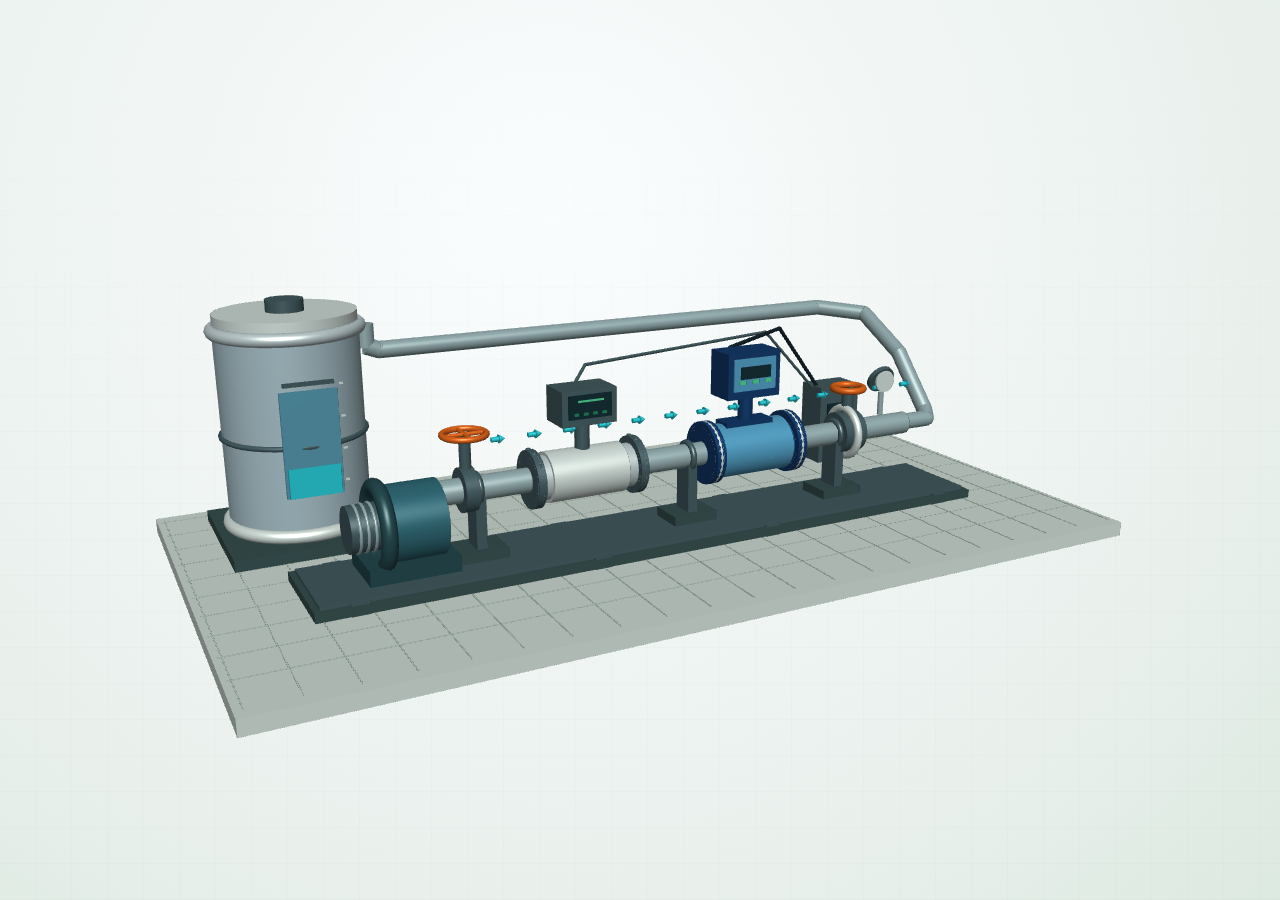
<file: experiencias-3d/banco-emc.html>
<!doctype html><html lang="es"><head><meta charset="utf-8"><meta name="viewport" content="width=device-width, initial-scale=1"><meta name="robots" content="noindex, nofollow"><title>Coronado Systems | Banco de calibración 3D EMC</title><style>*{box-sizing:border-box}html{font-family:Arial,sans-serif}body{margin:0;background:#f5f8f5}.emc-flowlab{padding-top:50px}/* EMC LAB · instrument-focused flow bench; scope to avoid altering existing website */
.emc-flowlab{background:#f5f8f5;border-top:1px solid #dae5dc;border-bottom:1px solid #dae5dc;color:#1a3225;padding:96px 0 80px;font-family:'Barlow',Arial,sans-serif}
.emc-flowlab *{box-sizing:border-box}.emc-flowlab-inner{width:min(1240px,calc(100% - 64px));margin:auto}.emc-flowlab-header{display:grid;grid-template-columns:1fr 330px;align-items:end;gap:55px;margin-bottom:30px}.emc-flow-eyebrow{font-size:11px;letter-spacing:.19em;color:#328757;font-weight:800;display:flex;align-items:center;gap:11px;margin-bottom:20px}.emc-flow-eyebrow i{display:block;height:2px;width:32px;background:#328757}.emc-flowlab-header h2{font-size:clamp(40px,4.5vw,68px);line-height:1.04;letter-spacing:-.045em;margin:0 0 18px;color:#183225;font-weight:800}.emc-flowlab-header h2 em{font-style:normal;color:#348658}.emc-flowlab-header p{max-width:650px;line-height:1.8;font-size:16px;color:#607267;margin:0}.emc-flow-disclaimer{border-left:2px solid #a2b9a6;padding:10px 0 10px 19px;color:#6c7f71;line-height:1.65;font-size:12px}.emc-flow-disclaimer b{display:block;letter-spacing:.14em;font-size:10px;color:#2b6545;margin-bottom:4px}.emc-flowlab-layout{display:grid;grid-template-columns:minmax(0,1.72fr) minmax(300px,.84fr);gap:17px;align-items:stretch}
.emc-flowcanvas-shell{height:580px;min-width:0;position:relative;overflow:hidden;border:1px solid #c5d8c8;border-radius:20px;background:radial-gradient(ellipse at 43% 24%,#fafdfe,#e9f0ec 71%,#dce9e0);box-shadow:0 20px 55px rgba(28,67,41,.08);isolation:isolate}
.emc-flowcanvas-shell:before{content:'';position:absolute;inset:0;background:linear-gradient(90deg,transparent 98%,rgba(53,91,68,.06) 99%),linear-gradient(transparent 98%,rgba(53,91,68,.06) 99%);background-size:36px 36px;mask-image:linear-gradient(to bottom,transparent 0%,#000 50%,#000 100%);pointer-events:none;opacity:.5}.emc-flowcanvas-shell canvas{display:block;width:100%;height:100%;touch-action:none;cursor:grab;position:absolute;inset:0}.emc-flowcanvas-shell canvas:active{cursor:grabbing}.emc-flowcanvas-top,.emc-flowcanvas-bottom{position:absolute;left:22px;right:22px;z-index:5;display:flex;justify-content:space-between;align-items:center;pointer-events:none}.emc-flowcanvas-top{top:20px;font-size:10px;font-weight:800;letter-spacing:.11em;color:#396047}.emc-flowcanvas-top small{font-size:10px;color:#558c69;letter-spacing:.07em}.emc-flow-status-dot{display:inline-block;width:7px;height:7px;border-radius:100%;background:#b7bfb8;margin-right:7px}.emc-flow-status-dot.live{background:#27b87a;box-shadow:0 0 0 5px rgba(36,173,112,.13)}.emc-flowcanvas-bottom{bottom:53px;color:#6b8071;font-size:11px}.emc-flowcanvas-bottom b{color:#3f9c67;font-size:20px;margin-right:5px}.emc-flowcanvas-bottom div{display:flex;gap:4px;pointer-events:auto}.emc-flowcanvas-bottom button{border:1px solid #c6d8ca;border-radius:7px;background:rgba(255,255,255,.86);width:34px;height:32px;font-size:19px;cursor:pointer;color:#37634a}.emc-flowcanvas-bottom button:hover{background:#e8f3e9}.emc-flow-legend{position:absolute;bottom:17px;left:22px;right:22px;display:flex;gap:20px;flex-wrap:wrap;z-index:5;font-size:10px;color:#577566}.emc-flow-legend span{display:flex;gap:7px;align-items:center}.emc-flow-legend i{height:8px;width:8px;border-radius:2px}.emc-flow-legend .color-water{background:#47c9d7}.emc-flow-legend .color-reference{background:#c8d3d3}.emc-flow-legend .color-uut{background:#2c78b3}
.emc-flow-label{position:absolute;z-index:3;top:50%;left:50%;min-width:122px;max-width:190px;background:rgba(255,255,255,.94);border:1px solid rgba(76,120,92,.25);padding:8px 10px;border-radius:10px;box-shadow:0 5px 21px rgba(17,59,31,.10);transform:translate(-50%,-120%);pointer-events:none;transition:opacity .25s}.emc-flow-label:after{content:'';position:absolute;left:50%;top:100%;height:13px;border-left:1px solid #84aa8e}.emc-flow-label b{display:block;font-size:10px;letter-spacing:.055em;color:#254f37}.emc-flow-label small{display:block;margin-top:4px;font-size:10px;color:#718b78;line-height:1.2}.emc-flow-label.tag-master b{color:#546d74}.emc-flow-label.tag-badger b{color:#245e97}.emc-flow-fallback{position:absolute;z-index:8;top:38%;left:10%;right:10%;padding:20px;background:#fff;border-radius:12px;text-align:center}
.emc-flow-panel{border:1px solid #d3e1d5;border-radius:20px;background:white;padding:26px 24px 22px;box-shadow:0 18px 45px rgba(24,57,35,.06);min-width:0}.emc-flow-panel-kicker{font-weight:800;letter-spacing:.14em;color:#4b8f64;font-size:9px;display:flex;justify-content:space-between;align-items:center}.emc-flow-panel-kicker span{background:#e6f6ea;border-radius:6px;padding:5px 8px;font-size:9px}.emc-flow-panel h3{font-size:29px;letter-spacing:-.035em;margin:12px 0 4px;color:#203729}.emc-flow-panel-sub{font-size:13px;line-height:1.45;color:#75877b;margin:0 0 20px}.emc-flow-mode{display:grid;grid-template-columns:1fr 1fr;border:1px solid #d7e7da;background:#f2f6f2;padding:4px;border-radius:10px;gap:4px;margin-bottom:22px}.emc-flow-mode button{font-family:inherit;font-weight:700;border:0;border-radius:7px;color:#647c6a;background:transparent;padding:10px;cursor:pointer}.emc-flow-mode button.is-active{background:#28734a;color:#fff;box-shadow:0 3px 8px rgba(21,89,44,.12)}.emc-flow-slider-label{display:flex;justify-content:space-between;gap:10px;align-items:center;color:#475e4d;font-weight:700;font-size:12px;margin-bottom:10px}.emc-flow-slider-label output{font-size:13px;color:#216c45}.emc-flow-range{width:100%;height:6px;accent-color:#288957;cursor:pointer;margin:4px 0 14px}.emc-flow-points{display:grid;grid-template-columns:repeat(3,1fr);gap:6px;margin-bottom:25px}.emc-flow-points button{border:1px solid #d9e5db;background:#f9fbf9;border-radius:8px;padding:9px 3px;font-size:10px;font-family:inherit;color:#5f7666;cursor:pointer}.emc-flow-points button.is-active{background:#e9f6ed;color:#257e4b;border-color:#4faa72;font-weight:700}.emc-flow-bias-range{margin-bottom:25px}.emc-flow-meter-readings{display:grid;grid-template-columns:1fr 1fr;gap:10px;margin-top:10px}.emc-flow-meter-readings>div{background:#eef5f1;padding:15px 13px;border-radius:11px;border:1px solid #d7e6dc}.emc-flow-meter-readings>div:nth-child(2){background:#edf3f8;border-color:#d6e3ed}.emc-flow-meter-readings span{display:block;font-size:9px;letter-spacing:.065em;font-weight:700;color:#588265;min-height:25px}.emc-flow-meter-readings>div:nth-child(2) span{color:#4b799a}.emc-flow-meter-readings strong{display:block;color:#1d6c45;font-size:27px;line-height:1.1;margin:4px 0}.emc-flow-meter-readings>div:nth-child(2) strong{color:#23648f}.emc-flow-meter-readings small{font-size:10px;color:#7e9182}.emc-flow-deviation{display:flex;justify-content:space-between;align-items:center;gap:10px;border-bottom:1px solid #e3eee5;padding:17px 0;margin-bottom:16px;font-size:12px;color:#63796a}.emc-flow-deviation strong{color:#256f4a;font-size:18px}.emc-flow-power{display:flex;align-items:center;justify-content:center;gap:10px;width:100%;background:#196c46;color:white;font-weight:700;border:1px solid #196c46;padding:15px 10px;border-radius:11px;cursor:pointer;font-size:13px;transition:.2s;box-shadow:0 0 0 1px #b5e0c1,0 0 16px rgba(52,157,97,.2)}.emc-flow-power:hover{background:#145437;box-shadow:0 0 0 2px #96ddaa,0 0 24px rgba(46,168,97,.4)}.emc-flow-power.is-running{background:#345d45}.emc-flow-panel-note{font-size:10px;color:#839285;line-height:1.55;margin-top:13px}.emc-flow-panel-note b{color:#627a68}
.emc-flow-steps{margin-top:22px;display:grid;grid-template-columns:repeat(4,1fr);border:1px solid #d5e6d9;border-radius:13px;overflow:hidden;background:#fff}.emc-flow-steps>div{padding:22px 22px;display:grid;gap:6px;border-right:1px solid #e1ece4}.emc-flow-steps>div:last-child{border:0}.emc-flow-steps small{color:#55a273;font-size:10px;font-weight:800}.emc-flow-steps b{font-size:15px;color:#2b4c36}.emc-flow-steps span{font-size:12px;line-height:1.55;color:#7b8c7c}
@media(max-width:1100px){.emc-flowlab-layout{grid-template-columns:1fr}.emc-flowcanvas-shell{height:560px}.emc-flow-panel{display:block;max-width:none}.emc-flowlab-header{grid-template-columns:1fr}.emc-flow-disclaimer{max-width:600px}}
@media(max-width:650px){.emc-flowlab{padding:65px 0}.emc-flowlab-inner{width:min(100% - 28px,500px)}.emc-flowlab-header{gap:17px}.emc-flowlab-header h2{font-size:42px}.emc-flowlab-header p{font-size:14px}.emc-flowcanvas-shell{height:420px;border-radius:14px}.emc-flowcanvas-top{top:13px;left:12px;right:12px;font-size:8px}.emc-flowcanvas-top small{font-size:8px}.emc-flowcanvas-bottom{bottom:51px;left:11px;right:11px}.emc-flowcanvas-bottom>span{font-size:9px;max-width:165px}.emc-flow-legend{left:12px;right:12px;gap:7px 12px;bottom:11px;font-size:8px}.emc-flow-label{min-width:74px;max-width:112px;padding:6px;border-radius:7px}.emc-flow-label b{font-size:8px}.emc-flow-label small{font-size:8px}.emc-flow-panel{padding:24px 18px}.emc-flow-steps{grid-template-columns:1fr 1fr}.emc-flow-steps>div:nth-child(2){border-right:0}.emc-flow-steps>div:nth-child(-n+2){border-bottom:1px solid #e1ece4}.emc-flow-steps>div{padding:15px 14px}.emc-flow-steps b{font-size:14px}.emc-flow-steps span{font-size:11px}}
@media(prefers-reduced-motion:reduce){.emc-flow-power{transition:none}}

.emc-flow-schematic{display:none;position:absolute;width:100%;height:100%;inset:0;z-index:1;pointer-events:none}.emc-flow-schematic.is-fallback{display:block}.emc-schematic-flow{stroke-dashoffset:0}.emc-flow-schematic.is-running .emc-schematic-flow{animation:emc-water-move .8s linear infinite}@keyframes emc-water-move{to{stroke-dashoffset:-41}}@media(max-width:650px){.emc-flow-schematic.is-fallback{transform:scale(1.25);transform-origin:center center}}

body.emc-lab-visible .chatbot,body.emc-lab-visible .wa-float-wide {opacity:0;pointer-events:none;transition:opacity .23s ease}

/* Vista pública: solamente el banco 3D, sin controles ni lecturas simuladas */
.emc-flow-panel{display:none!important}
.emc-flowlab-layout{grid-template-columns:minmax(0,1fr)!important}
.emc-flowcanvas-shell{height:660px}
.emc-flowlab{padding:62px 0}
@media(max-width:650px){.emc-flowcanvas-shell{height:430px}.emc-flowlab{padding:50px 0}}
</style><style id="coronado-3d-visual-only">
html,body{margin:0!important;min-height:100%;overflow:hidden;background:#eef5f0}
.emc-flowlab{padding:0!important;border:0!important;min-height:100vh!important}
.emc-flowlab-inner{width:100%!important;max-width:none!important;margin:0!important}
.emc-flowlab-header,.emc-flow-panel,.emc-flow-steps,.emc-flow-legend,.emc-flowcanvas-top,.emc-flowcanvas-bottom,.emc-flow-label,.emc-flow-disclaimer{display:none!important}
.emc-flowlab-layout{display:block!important;margin:0!important;padding:0!important}
.emc-flowcanvas-shell{height:100vh!important;width:100%!important;min-height:340px!important;border:0!important;border-radius:0!important;box-shadow:none!important;margin:0!important}
.emc-flowcanvas-shell canvas{width:100%!important;height:100%!important}
</style></head><body><section aria-labelledby="emc-flow-title" class="emc-flowlab" id="calibracion-interactiva">
<div class="emc-flowlab-inner">
<div class="emc-flowlab-header">
<div><div class="emc-flow-eyebrow"><i></i> LABORATORIO INTERACTIVO / EMC</div><h2 id="emc-flow-title">Así se comprueba <em>el flujo.</em></h2><p>Conoce visualmente el recorrido del agua por nuestro banco de calibración. Gira y acerca el montaje para identificar el depósito, la bomba, el patrón de referencia y el medidor electromagnético bajo prueba.</p></div>
<div class="emc-flow-disclaimer"><b>MODELO VISUAL INTERACTIVO</b><span>Representación educativa del montaje. No muestra mediciones reales ni sustituye una calibración.</span></div>
</div>
<div class="emc-flowlab-layout">
<div class="emc-flowcanvas-shell" id="emc-flow-shell">
<div class="emc-flowcanvas-top"><span><span class="emc-flow-status-dot"></span> BANCO DE CALIBRACIÓN · DN80</span><small id="emc-flow-status">CIRCULACIÓN ILUSTRATIVA</small></div>
<canvas aria-label="Modelo tridimensional interactivo de sistema de calibración de caudal. Incluye tinaco, bomba, patrón de referencia y medidor electromagnético" id="emc-flow-canvas" role="img"></canvas><svg aria-label="Representación industrial del circuito de calibración: tinaco, bomba, patrón de referencia, medidor Badger Meter, tubería de retorno y lectura comparativa" class="emc-flow-schematic" id="emc-flow-schematic" role="img" viewbox="0 0 1000 560" xmlns="http://www.w3.org/2000/svg">
<defs>
<lineargradient id="pipeM" x1="0" x2="0" y1="0" y2="1"><stop offset="0" stop-color="#fbffff"></stop><stop offset=".18" stop-color="#b8c9cf"></stop><stop offset=".40" stop-color="#566e77"></stop><stop offset=".55" stop-color="#c8d9dc"></stop><stop offset=".76" stop-color="#7d959b"></stop><stop offset="1" stop-color="#d9e7e5"></stop></lineargradient>
<lineargradient id="tinacoG"><stop stop-color="#a3b8c1"></stop><stop offset=".20" stop-color="#e6f4f1"></stop><stop offset=".51" stop-color="#92abb7"></stop><stop offset=".84" stop-color="#496c75"></stop><stop offset="1" stop-color="#c8dfe0"></stop></lineargradient>
<lineargradient id="referenceG"><stop stop-color="#5e737c"></stop><stop offset=".13" stop-color="#ecf7f5"></stop><stop offset=".32" stop-color="#97aeb8"></stop><stop offset=".60" stop-color="#e0ebed"></stop><stop offset=".86" stop-color="#6f8992"></stop><stop offset="1" stop-color="#e3f0ee"></stop></lineargradient>
<lineargradient id="badgeG"><stop stop-color="#174b7c"></stop><stop offset=".22" stop-color="#488ac1"></stop><stop offset=".48" stop-color="#215f96"></stop><stop offset=".73" stop-color="#4085bd"></stop><stop offset="1" stop-color="#0f3962"></stop></lineargradient>
<lineargradient id="glassG" x1="0" x2="1" y1="0" y2="1"><stop stop-color="#cefafe"></stop><stop offset=".55" stop-color="#52b1c1"></stop><stop offset="1" stop-color="#327380"></stop></lineargradient>
<radialgradient id="pumpG"><stop stop-color="#568b86"></stop><stop offset=".6" stop-color="#235e60"></stop><stop offset="1" stop-color="#143e47"></stop></radialgradient>
<lineargradient id="groundG" x1="0" x2="0" y1="0" y2="1"><stop stop-color="#b8ccc1" stop-opacity=".36"></stop><stop offset="1" stop-color="#d8e8d9" stop-opacity=".05"></stop></lineargradient>
<filter height="220%" id="softShadow" width="160%" x="-30%" y="-50%"><fegaussianblur stddeviation="13"></fegaussianblur></filter>
<filter height="170%" id="layerShadow" width="150%" x="-25%" y="-30%"><fedropshadow dx="0" dy="10" flood-color="#183c30" flood-opacity=".18" stddeviation="9"></fedropshadow></filter>
<filter id="tinyShadow"><fedropshadow dx="0" dy="3" flood-opacity=".28" stddeviation="2"></fedropshadow></filter>
<pattern height="34" id="floorGrid" patternunits="userSpaceOnUse" width="34"><path d="M34 0H0V34" fill="none" stroke="#97b7a6" stroke-opacity=".3"></path></pattern>
</defs>
<!-- low-contrast technical floor & stage -->
<path d="M35 416 L947 416 L997 527 L0 527Z" fill="url(#floorGrid)" opacity=".75"></path><ellipse cx="509" cy="436" fill="#547866" filter="url(#softShadow)" opacity=".15" rx="430" ry="38"></ellipse>
<rect fill="#324e50" height="38" rx="8" width="715" x="182" y="385"></rect><rect fill="#668284" height="9" rx="4" width="715" x="182" y="385"></rect>
<g fill="#496367"><rect height="24" rx="3" width="24" x="230" y="419"></rect><rect height="24" rx="3" width="24" x="850" y="419"></rect><rect height="24" rx="3" width="24" x="515" y="419"></rect></g>
<!-- flow return behind tank -->
<path d="M841 315 H898 V129 Q898 115 884 115 H179" fill="none" stroke="#637f82" stroke-linecap="round" stroke-linejoin="round" stroke-width="28"></path>
<path d="M841 315 H898 V129 Q898 115 884 115 H179" fill="none" stroke="url(#pipeM)" stroke-linecap="round" stroke-linejoin="round" stroke-width="22"></path>
<path class="emc-schematic-flow" d="M841 315 H898 V129 Q898 115 884 115 H179" fill="none" stroke="#36becb" stroke-dasharray="8 24" stroke-linecap="round" stroke-opacity=".65" stroke-width="3"></path>
<!-- reservoir 1500L -->
<g filter="url(#layerShadow)"><rect fill="url(#tinacoG)" height="246" rx="18" width="168" x="54" y="136"></rect><ellipse cx="138" cy="137" fill="#ecf5f2" rx="84" ry="23" stroke="#7d989e" stroke-width="8"></ellipse><ellipse cx="138" cy="374" fill="#7797a0" rx="84" ry="22" stroke="#bcd5d0" stroke-width="4"></ellipse><rect fill="#456879" height="123" rx="11" width="110" x="83" y="189"></rect><rect fill="url(#glassG)" height="107" rx="7" width="94" x="91" y="199"></rect><rect fill="#1da9c8" height="72" opacity=".55" width="92" x="92" y="233"></rect><path d="M94 233 Q125 219 156 230 T185 232" fill="none" stroke="#d0fbff" stroke-width="3"></path><path d="M98 210v88" opacity=".45" stroke="#d9f9ff" stroke-width="7"></path></g>
<g fill="#315565" font-family="Arial, sans-serif" text-anchor="middle"><text font-size="12" font-weight="bold" letter-spacing="2" x="139" y="160">DEPÓSITO</text><text font-size="15" font-weight="bold" x="137" y="335">1500 L</text><text font-size="10" letter-spacing="1.5" x="137" y="355">AGUA DE ENSAYO</text></g>
<!-- intake feeder and pipe body -->
<path d="M218 331 H850" fill="none" stroke="#425b66" stroke-linecap="round" stroke-width="34"></path>
<path d="M218 331 H850" fill="none" stroke="url(#pipeM)" stroke-linecap="round" stroke-width="29"></path>
<path d="M218 321 H850" fill="none" stroke="#fafefe" stroke-linecap="round" stroke-opacity=".43" stroke-width="5"></path>
<path class="emc-schematic-flow" d="M218 332 H850" fill="none" stroke="#1dd2e2" stroke-dasharray="13 27" stroke-opacity=".8" stroke-width="4"></path>
<!-- tank outlet curved down to circuit -->
<path d="M160 375V406H240V332" fill="none" stroke="#647d84" stroke-linecap="round" stroke-linejoin="round" stroke-width="25"></path>
<path d="M160 375V406H240V332" fill="none" stroke="url(#pipeM)" stroke-linecap="round" stroke-linejoin="round" stroke-width="20"></path>
<!-- centrifugal pump -->
<g filter="url(#layerShadow)"><rect fill="#253e43" height="25" rx="5" width="113" x="208" y="361"></rect><rect fill="url(#pumpG)" height="70" rx="27" stroke="#24484c" stroke-width="7" width="87" x="193" y="293"></rect><ellipse cx="236" cy="329" fill="#2d6970" rx="30" ry="29" stroke="#99b6b6" stroke-width="5"></ellipse><ellipse cx="236" cy="329" fill="#93bac2" rx="14" ry="13" stroke="#1b4549" stroke-width="4"></ellipse><rect fill="#3f666c" height="63" rx="11" stroke="#25484d" stroke-width="5" width="74" x="266" y="298"></rect>
<g stroke="#77999c" stroke-width="4"><line x1="281" x2="281" y1="304" y2="353"></line><line x1="295" x2="295" y1="304" y2="353"></line><line x1="310" x2="310" y1="304" y2="353"></line><line x1="323" x2="323" y1="306" y2="354"></line></g></g>
<!-- master reference flanges -->
<g filter="url(#layerShadow)"><rect fill="url(#referenceG)" height="95" rx="43" stroke="#6b8288" stroke-width="7" width="160" x="382" y="284"></rect><rect fill="url(#referenceG)" height="93" rx="29" stroke="#d4e4e5" stroke-width="5" width="120" x="401" y="283"></rect><rect fill="#526d75" height="106" rx="5" stroke="#b9c8cb" stroke-width="3" width="17" x="375" y="277"></rect><rect fill="#506b73" height="106" rx="5" stroke="#c5d7d7" stroke-width="3" width="18" x="530" y="277"></rect>
<g fill="#374e55" stroke="#d5dfda" stroke-width="1.7"><circle cx="384" cy="293" r="6"></circle><circle cx="384" cy="369" r="6"></circle><circle cx="538" cy="293" r="6"></circle><circle cx="538" cy="369" r="6"></circle></g>
<rect fill="#617780" height="39" width="25" x="451" y="252"></rect><rect fill="#2e444d" height="66" rx="8" stroke="#b3c9c5" stroke-width="6" width="87" x="419" y="193"></rect><rect fill="#173c41" height="35" rx="3" width="69" x="428" y="205"></rect><path d="M432 218H491" stroke="#54cfb1" stroke-width="2"></path><circle cx="441" cy="249" fill="#56db96" r="4"></circle><circle cx="462" cy="249" fill="#c3c6c0" r="4"></circle></g>
<g font-family="Arial,sans-serif" text-anchor="middle"><text fill="#74ebca" font-size="9" font-weight="bold" x="462" y="222">MASTER</text><text fill="#254b50" font-size="12" font-weight="bold" letter-spacing="1" x="462" y="352">PATRÓN</text></g>
<!-- Badger Meter reference UUT geometry -->
<g filter="url(#layerShadow)"><rect fill="url(#badgeG)" height="102" rx="28" stroke="#154977" stroke-width="7" width="151" x="617" y="279"></rect><rect fill="url(#badgeG)" height="80" rx="21" stroke="#7bb9d3" stroke-width="3" width="109" x="638" y="289"></rect><rect fill="#133e66" height="110" rx="5" stroke="#a2ccd5" stroke-width="4" width="23" x="609" y="275"></rect><rect fill="#153f68" height="110" rx="5" stroke="#b0d4dc" stroke-width="4" width="23" x="760" y="275"></rect>
<g fill="#d6e8eb" stroke="#295775" stroke-width="2"><circle cx="621" cy="289" r="6"></circle><circle cx="621" cy="371" r="6"></circle><circle cx="770" cy="289" r="6"></circle><circle cx="770" cy="371" r="6"></circle></g><rect fill="#164776" height="33" rx="5" width="29" x="681" y="252"></rect><rect fill="#164a7e" height="86" rx="8" stroke="#8fc3d6" stroke-width="5" width="103" x="645" y="174"></rect><rect fill="#0b2c42" height="40" rx="3" stroke="#528eaa" stroke-width="3" width="81" x="656" y="190"></rect><rect fill="#96bdd0" height="7" rx="2" width="18" x="662" y="237"></rect><rect fill="#96bdd0" height="7" rx="2" width="18" x="684" y="237"></rect><rect fill="#96bdd0" height="7" rx="2" width="18" x="707" y="237"></rect></g>
<g font-family="Arial,sans-serif" font-weight="bold" text-anchor="middle"><text fill="#eaf7ff" font-size="10" letter-spacing=".5" x="696" y="186">BADGER METER</text><text fill="#7bd5de" font-size="13" id="emc-svg-uut-value" x="696" y="217">120.7</text><text fill="#eff9ff" font-size="12" x="692" y="346">MAGNETIC</text></g>
<!-- outlet throttling valve and return -->
<g><rect fill="url(#pipeM)" height="111" rx="5" stroke="#5c7482" stroke-width="5" width="31" x="819" y="275"></rect><rect fill="#425867" height="59" width="7" x="832" y="226"></rect><ellipse cx="835" cy="226" fill="none" rx="34" ry="12" stroke="#d27b42" stroke-width="7"></ellipse><path d="M806 226H865" stroke="#bd6636" stroke-width="6"></path><circle cx="835" cy="226" fill="#c96a38" r="7"></circle></g>
<!-- instrument support rail -->
<g stroke="#9cb1b0" stroke-width="6"><path d="M430 383V399"></path><path d="M704 384V400"></path></g>
<!-- labeling and traces -->
<g font-family="Arial,sans-serif" text-anchor="middle"><text fill="#2e6554" font-size="13" font-weight="bold" x="138" y="99">01 / TINACO</text><text fill="#416c60" font-size="13" font-weight="bold" x="267" y="455">02 / BOMBA</text><text fill="#40686e" font-size="13" font-weight="bold" x="462" y="155">03 / PATRÓN MAESTRO</text><text fill="#275c8f" font-size="13" font-weight="bold" x="699" y="142">04 / BAJO CALIBRACIÓN</text><text fill="#4f8774" font-size="12" font-weight="bold" x="865" y="95">RETORNO</text></g>
<g fill="none" opacity=".8" stroke="#739e8e" stroke-dasharray="3 4" stroke-width="1.3"><path d="M136 109V132"></path><path d="M260 444V387"></path><path d="M462 161V187"></path><path d="M699 147V170"></path><path d="M865 103V117"></path></g>
</svg>
<div class="emc-flow-label tag-tank" id="emc-tag-tank"><b>01 · DEPÓSITO</b><small>Agua de ensayo</small></div>
<div class="emc-flow-label tag-pump" id="emc-tag-pump"><b>02 · BOMBA</b><small>Alimentación</small></div>
<div class="emc-flow-label tag-master" id="emc-tag-master"><b>03 · PATRÓN</b><small>Referencia trazable*</small></div>
<div class="emc-flow-label tag-badger" id="emc-tag-badger"><b>04 · BADGER METER</b><small>Electromagnético bajo prueba</small></div>
<div class="emc-flowcanvas-bottom"><span><b>↻</b> Arrastra para girar · usa la rueda para acercar</span><div><button aria-label="Alejar modelo" id="emc-zoom-out" type="button">−</button><button aria-label="Restablecer vista" id="emc-reset-view" type="button">⟲</button><button aria-label="Acercar modelo" id="emc-zoom-in" type="button">+</button></div></div>
<div class="emc-flow-legend"><span><i class="color-water"></i> Recorrido del agua</span><span><i class="color-reference"></i> Patrón maestro</span><span><i class="color-uut"></i> Medidor bajo prueba</span></div>
<div class="emc-flow-fallback" hidden="" id="emc-flow-fallback">La visualización 3D requiere un navegador compatible con WebGL. Los controles de comparación siguen disponibles.</div>
</div>
<aside class="emc-flow-panel" aria-hidden="true" inert hidden>
<div class="emc-flow-panel-kicker">SIMULADOR DE COMPARACIÓN <span>DEMO</span></div>
<h3>Prueba de caudal</h3>
<p class="emc-flow-panel-sub">Agua circulando por dos medidores conectados en serie.</p>
<div aria-label="Tipo de alimentación" class="emc-flow-mode" role="group"><button aria-pressed="true" class="is-active" data-flow-mode="pump" type="button">Bomba</button><button aria-pressed="false" data-flow-mode="gravity" type="button">Gravedad</button></div>
<label class="emc-flow-slider-label" for="emc-flow-rate">Caudal nominal <output id="emc-flow-rate-out">120 L/min</output></label>
<input class="emc-flow-range" id="emc-flow-rate" max="240" min="40" step="5" type="range" value="120"/>
<div aria-label="Puntos de prueba" class="emc-flow-points" role="group"><button data-flow-point="60" type="button">P1 · 60</button><button class="is-active" data-flow-point="120" type="button">P2 · 120</button><button data-flow-point="180" type="button">P3 · 180</button></div>
<label class="emc-flow-slider-label" for="emc-flow-bias">Desviación simulada <output id="emc-flow-bias-out">+0.6 %</output></label>
<input class="emc-flow-range emc-flow-bias-range" id="emc-flow-bias" max="1.5" min="-1.5" step="0.1" type="range" value="0.6"/>
<div class="emc-flow-meter-readings"><div><span>LECTURA DEL PATRÓN</span><strong id="emc-flow-master-value">120.0</strong><small>L/min · referencia</small></div><div><span>BADGER ELECTROMAGNÉTICO</span><strong id="emc-flow-badger-value">120.7</strong><small>L/min · bajo prueba</small></div></div>
<div class="emc-flow-deviation"><span>Diferencia relativa ilustrativa</span><strong id="emc-flow-deviation-value">+0.60 %</strong></div>
<button aria-pressed="false" class="emc-flow-power" id="emc-flow-power" type="button"><span id="emc-flow-power-icon">▶</span><span id="emc-flow-power-label">Iniciar circulación</span></button>
<div class="emc-flow-panel-note"><b>* Trazabilidad:</b> la demostración representa una comparación con un patrón previamente calibrado. No muestra su certificado ni sus resultados metrológicos reales.</div>
</aside>
</div>
<div aria-label="Etapas de calibración" class="emc-flow-steps"><div><small>01</small><b>Preparar</b><span>Montaje, purga y verificación de tubería llena.</span></div><div><small>02</small><b>Estabilizar</b><span>Control de flujo mediante bomba o carga hidráulica.</span></div><div><small>03</small><b>Comparar</b><span>Lecturas del patrón y del instrumento.</span></div><div><small>04</small><b>Documentar</b><span>Resultados reales e incertidumbre en su certificado.</span></div></div>
</div></section><script>/* EMC flow bench · genuine WebGL 3D procedural scene, zero external dependencies.
   This is an educational animation, not an instrument reading/calibration software. */
(() => {
  const canvas=document.getElementById('emc-flow-canvas');
  if(!canvas) return;
  const shell=document.getElementById('emc-flow-shell');
  if(window.IntersectionObserver){const lab=document.querySelector('.emc-flowlab');if(lab){new IntersectionObserver((entries)=>{document.body.classList.toggle('emc-lab-visible',entries.some(e=>e.isIntersecting&&e.intersectionRatio>.34));},{threshold:[0,.34,.7]}).observe(lab)}}
  const gl=canvas.getContext('webgl',{antialias:true,alpha:true,preserveDrawingBuffer:true})||canvas.getContext('experimental-webgl');
  const fallback=document.getElementById('emc-flow-fallback');
  if(!gl){ const sv=document.getElementById('emc-flow-schematic'); if(sv)sv.classList.add('is-fallback'); canvas.style.display='none'; document.querySelectorAll('.emc-flow-label').forEach(e=>e.style.display='none'); const note=document.querySelector('.emc-flowcanvas-bottom > span'); if(note)note.textContent='Vista técnica ilustrativa · secuencia de flujo animada'; setupSchematicControls(); return; }
  function setupSchematicControls(){
    const by=id=>document.getElementById(id),rate=by('emc-flow-rate'),bias=by('emc-flow-bias'),svg=by('emc-flow-schematic');let running=true,feed='pump';let schematicZoom=1;const scale=()=>{if(svg)svg.style.transform='scale('+((window.innerWidth<650?1.25:1)*schematicZoom).toFixed(2)+')';};by('emc-zoom-in')?.addEventListener('click',()=>{schematicZoom=Math.min(1.5,schematicZoom+.12);scale()});by('emc-zoom-out')?.addEventListener('click',()=>{schematicZoom=Math.max(.83,schematicZoom-.12);scale()});by('emc-reset-view')?.addEventListener('click',()=>{schematicZoom=1;scale()});scale();
    const sync=()=>{const q=running?(feed==='gravity'?Math.min(90,Number(rate.value)):Number(rate.value)):0;const deviation=Number(bias.value);by('emc-flow-rate-out').textContent=rate.value+' L/min';by('emc-flow-bias-out').textContent=(deviation>=0?'+':'')+deviation.toFixed(1)+' %';by('emc-flow-master-value').textContent=q.toFixed(1);by('emc-flow-badger-value').textContent=(q*(1+deviation/100)).toFixed(1);by('emc-flow-deviation-value').textContent=(deviation>=0?'+':'')+(q?deviation:0).toFixed(2)+' %';by('emc-flow-status').textContent=running?'AGUA EN CIRCULACIÓN':'SISTEMA EN REPOSO';document.querySelector('.emc-flow-status-dot')?.classList.toggle('live',running);svg?.classList.toggle('is-running',running);by('emc-flow-power-label').textContent=running?'Detener circulación':'Iniciar circulación';by('emc-flow-power-icon').textContent=running?'■':'▶';by('emc-svg-uut-value').textContent=(q*(1+deviation/100)).toFixed(1);document.querySelectorAll('[data-flow-point]').forEach(b=>b.classList.toggle('is-active',Number(b.dataset.flowPoint)===Number(rate.value)));};
    rate?.addEventListener('input',sync);bias?.addEventListener('input',sync);by('emc-flow-power')?.addEventListener('click',()=>{running=!running;sync()});document.querySelectorAll('[data-flow-point]').forEach(b=>b.addEventListener('click',()=>{rate.value=b.dataset.flowPoint;sync()}));document.querySelectorAll('[data-flow-mode]').forEach(b=>b.addEventListener('click',()=>{feed=b.dataset.flowMode;document.querySelectorAll('[data-flow-mode]').forEach(c=>{c.classList.toggle('is-active',c===b);c.setAttribute('aria-pressed',String(c===b))});sync()}));sync();
  }
  const V=(x=0,y=0,z=0)=>[x,y,z],add=(a,b)=>[a[0]+b[0],a[1]+b[1],a[2]+b[2]],sub=(a,b)=>[a[0]-b[0],a[1]-b[1],a[2]-b[2]],mul=(v,s)=>[v[0]*s,v[1]*s,v[2]*s],dot=(a,b)=>a[0]*b[0]+a[1]*b[1]+a[2]*b[2],cross=(a,b)=>[a[1]*b[2]-a[2]*b[1],a[2]*b[0]-a[0]*b[2],a[0]*b[1]-a[1]*b[0]],norm=v=>{const d=Math.hypot(...v)||1;return mul(v,1/d)};
  function buildShader(type,code){const s=gl.createShader(type);gl.shaderSource(s,code);gl.compileShader(s);if(!gl.getShaderParameter(s,gl.COMPILE_STATUS))throw Error(gl.getShaderInfoLog(s));return s}
  const vertexSource='attribute vec3 aPosition;attribute vec3 aNormal;attribute vec3 aColor;attribute float aShine;uniform mat4 uMatrix;varying vec3 n;varying vec3 col;varying vec3 point;varying float shine;void main(){n=aNormal;col=aColor;point=aPosition;shine=aShine;gl_Position=uMatrix*vec4(aPosition,1.0);}';
  const fragSource='precision mediump float;varying vec3 n;varying vec3 col;varying vec3 point;varying float shine;uniform vec3 uCamera;void main(){vec3 normal=normalize(n);vec3 light=normalize(vec3(-.38,.88,1.0));float diffuse=max(dot(normal,light),0.0);float bounce=max(dot(normal,normalize(vec3(.4,.3,-.7))),0.0);vec3 viewDir=normalize(uCamera-point);vec3 halfV=normalize(light+viewDir);float spec=pow(max(dot(normal,halfV),0.0),30.0)*shine;vec3 shaded=col*(.39+.55*diffuse+.10*bounce)+vec3(1.0,.98,.94)*spec*.64;gl_FragColor=vec4(shaded,1.0);}';
  let shader;
  try{shader=gl.createProgram();gl.attachShader(shader,buildShader(gl.VERTEX_SHADER,vertexSource));gl.attachShader(shader,buildShader(gl.FRAGMENT_SHADER,fragSource));gl.linkProgram(shader);if(!gl.getProgramParameter(shader,gl.LINK_STATUS))throw Error(gl.getProgramInfoLog(shader));}catch(error){console.warn('EMC 3D renderer: ',error);document.getElementById('emc-flow-schematic')?.classList.add('is-fallback');canvas.style.display='none';document.querySelectorAll('.emc-flow-label').forEach(e=>e.style.display='none');setupSchematicControls();return}
  gl.useProgram(shader);
  const loc={position:gl.getAttribLocation(shader,'aPosition'),normal:gl.getAttribLocation(shader,'aNormal'),color:gl.getAttribLocation(shader,'aColor'),shine:gl.getAttribLocation(shader,'aShine'),matrix:gl.getUniformLocation(shader,'uMatrix'),camera:gl.getUniformLocation(shader,'uCamera')};
  const RGB={steel:[.61,.71,.72],lightSteel:[.86,.91,.89],darkSteel:[.29,.39,.41],stainless:[.77,.83,.84],tank:[.68,.78,.81],tankBlue:[.35,.62,.71],water:[.17,.83,.88],pump:[.20,.43,.48],pumpDark:[.16,.31,.33],blue:[.12,.43,.70],blueLight:[.34,.65,.80],blueDark:[.09,.25,.45],black:[.10,.17,.20],screen:[.09,.20,.22],screenGlow:[.33,.87,.61],green:[.14,.54,.38],orange:[.92,.42,.12],floor:[.87,.92,.89],floorLine:[.76,.86,.80],base:[.24,.34,.34],shadow:[.78,.84,.80]};
  class Mesh { constructor(){this.arr=[]}v(p,n,c,shin=.2){this.arr.push(...p,...n,...c,shin)}t(a,b,c,col,shine=.25){let no=norm(cross(sub(b,a),sub(c,a)));this.v(a,no,col,shine);this.v(b,no,col,shine);this.v(c,no,col,shine)}quad(a,b,c,d,col,shine=.25){this.t(a,b,c,col,shine);this.t(a,c,d,col,shine)}box(cx,cy,cz,w,h,d,col,shine=.2){const x=cx,y=cy,z=cz,A=[x-w/2,y-h/2,z-d/2],B=[x+w/2,y-h/2,z-d/2],C=[x+w/2,y+h/2,z-d/2],D=[x-w/2,y+h/2,z-d/2],E=[x-w/2,y-h/2,z+d/2],F=[x+w/2,y-h/2,z+d/2],G=[x+w/2,y+h/2,z+d/2],H=[x-w/2,y+h/2,z+d/2];[[B,A,D,C],[E,F,G,H],[A,E,H,D],[F,B,C,G],[D,H,G,C],[A,B,F,E]].forEach(q=>this.quad(...q,col,shine))}
    cylinder(a,b,r,col,N=20,shine=.8,r2=r){const dir=norm(sub(b,a));let helper=Math.abs(dir[1])>.91?V(0,0,1):V(0,1,0);const u=norm(cross(dir,helper)),v=norm(cross(dir,u));for(let i=0;i<N;i++){const t=i*2*Math.PI/N,s=(i+1)*2*Math.PI/N;const n0=add(mul(u,Math.cos(t)),mul(v,Math.sin(t))),n1=add(mul(u,Math.cos(s)),mul(v,Math.sin(s)));const a0=add(a,mul(n0,r)),a1=add(a,mul(n1,r)),b0=add(b,mul(n0,r2)),b1=add(b,mul(n1,r2));this.v(a0,n0,col,shine);this.v(b0,n0,col,shine);this.v(b1,n1,col,shine);this.v(a0,n0,col,shine);this.v(b1,n1,col,shine);this.v(a1,n1,col,shine);this.v(a,mul(dir,-1),col,shine);this.v(a1,mul(dir,-1),col,shine);this.v(a0,mul(dir,-1),col,shine);this.v(b,dir,col,shine);this.v(b0,dir,col,shine);this.v(b1,dir,col,shine)}}
    sphere(c,r,col,stacks=10,slices=16,shine=.5){for(let i=0;i<stacks;i++){const p0=-Math.PI/2+i*Math.PI/stacks,p1=-Math.PI/2+(i+1)*Math.PI/stacks;for(let j=0;j<slices;j++){const t0=j*2*Math.PI/slices,t1=(j+1)*2*Math.PI/slices;const p=(p,t)=>[Math.cos(p)*Math.cos(t),Math.sin(p),Math.cos(p)*Math.sin(t)];const aa=p(p0,t0),bb=p(p0,t1),cc=p(p1,t1),dd=p(p1,t0);[[aa,bb,cc],[aa,cc,dd]].forEach(tr=>tr.forEach(n=>this.v(add(c,mul(n,r)),n,col,shine)))}}}
    torus(c,R,r,axis,col,N=25,M=10,shine=.6){const xyz=(u,v)=>{const cs=Math.cos(u),sn=Math.sin(u),cv=Math.cos(v),sv=Math.sin(v);if(axis==='x')return [sv*r,(R+r*cv)*cs,(R+r*cv)*sn];if(axis==='y')return [(R+r*cv)*cs,sv*r,(R+r*cv)*sn];return [(R+r*cv)*cs,(R+r*cv)*sn,sv*r]};const nn=(u,v)=>{const cs=Math.cos(u),sn=Math.sin(u),cv=Math.cos(v),sv=Math.sin(v);return axis==='x'?V(sv,cv*cs,cv*sn):axis==='y'?V(cv*cs,sv,cv*sn):V(cv*cs,cv*sn,sv)};for(let i=0;i<N;i++){const u=i*2*Math.PI/N,u1=(i+1)*2*Math.PI/N;for(let j=0;j<M;j++){const v=j*2*Math.PI/M,v1=(j+1)*2*Math.PI/M;const arr=[[u,v],[u1,v],[u1,v1],[u,v1]];for(let k of [[0,1,2],[0,2,3]])k.forEach(idx=>{const [a,b]=arr[idx];this.v(add(c,xyz(a,b)),nn(a,b),col,shine)})}}}
    path(points,r,col,shine=.7){for(let i=1;i<points.length;i++){this.cylinder(points[i-1],points[i],r,col,15,shine);if(i<points.length-1)this.sphere(points[i],r,col,7,12,shine)}}
  }
  let staticMesh=new Mesh(),animatedMesh=new Mesh();let run=true,feed='pump',valve=120,bias=.6;let yaw=-.48, pitch=.29,zoom=16.5,drag=false,moved=false,pointerX=0,pointerY=0;const target=V(-.15,1.13,-.26);
  const inputRate=document.getElementById('emc-flow-rate'),inputBias=document.getElementById('emc-flow-bias');
  const el=(id)=>document.getElementById(id);
  function drawScene(){const m=staticMesh;
    // workshop plinth & floor
    m.box(0,-.15,-.65,12.2,.20,6.5,RGB.floor,.04);
    for(let x=-6;x<=6;x+=.6)m.box(x,-.037,-.65,.012,.007,6.2,RGB.floorLine,.02);
    for(let z=-3.65;z<=2.35;z+=.6)m.box(0,-.037,z,12.1,.006,.012,RGB.floorLine,.02);
    m.box(0,.025,.05,9.8,.12,1.45,RGB.base,.6);m.box(0,.10,.05,9.65,.07,1.31,RGB.darkSteel,.4);
    for(let x of [-4.35,-1.2,1.4,4.35]){m.box(x,-.06,.65,.23,.33,.21,RGB.darkSteel);m.box(x,-.06,-.6,.23,.33,.21,RGB.darkSteel)}
    // storage tank behind line
    const tank=V(-4.35,1.44,-2.32);m.cylinder(V(-4.35,.16,-2.32),V(-4.35,2.95,-2.32),.94,RGB.tank,40,.7);
    m.torus(V(-4.35,.25,-2.32),.94,.09,'y',RGB.lightSteel,44,12,.9);m.torus(V(-4.35,2.86,-2.32),.94,.09,'y',RGB.stainless,44,12,.9);
    m.cylinder(V(-4.35,2.95,-2.32),V(-4.35,3.08,-2.32),.93,RGB.lightSteel,36,.7);m.cylinder(V(-4.35,3.08,-2.32),V(-4.35,3.24,-2.32),.25,RGB.darkSteel,20,.8);m.torus(V(-4.35,1.45,-2.32),.95,.035,'y',RGB.darkSteel,40,12,.3);
    // translucent look using window bands (opaque enamel)
    m.box(-4.33,1.50,-1.365,.74,1.40,.04,RGB.tankBlue,.6);m.box(-4.33,1.00,-1.322,.67,.39,.04,RGB.water,.5);m.box(-4.33,2.30,-1.322,.65,.05,.05,RGB.darkSteel,.2);
    for(let y of [.55,.98,1.41,1.84,2.27])m.box(-3.92,y,-1.30,.06,.025,.03,RGB.lightSteel,.6);
    m.box(-4.35,.05,-2.32,2.2,.15,2.2,RGB.base,.4);
    // tank inlet/discharge loop incl elbows. physically illustrative, sealed loop.
    m.path([V(-3.63,.43,-2.35),V(-3.37,.43,-2.35),V(-3.37,.43,-1.35),V(-3.37,.68,-.42),V(-3.37,1.02,-.42)],.16,RGB.steel);
    m.path([V(4.08,1.05,0),V(4.65,1.05,0),V(4.75,1.14,-.17),V(4.75,1.90,-.85),V(4.75,2.38,-1.78),V(4.24,2.43,-2.35),V(-3.12,2.43,-2.35),V(-3.30,2.50,-2.35)],.12,RGB.steel);
    m.cylinder(V(-3.3,2.49,-2.35),V(-3.3,2.81,-2.35),.12,RGB.steel);
    // main pipe with supports, diameter nominal DN80
    m.path([V(-3.75,1.04,0),V(4.20,1.04,0)],.165,RGB.steel,.95);
    for(let x of [-2.62,.45,2.92]){m.box(x,.50,0,.14,.87,.32,RGB.darkSteel,.4);m.box(x,.19,0,.65,.15,.52,RGB.base,.5);m.torus(V(x,1.04,0),.18,.045,'x',RGB.darkSteel,20,10,.8)}
    // Pump body and motor - cast iron centrifugal pump at pipe inlet
    m.cylinder(V(-3.86,.76,.02),V(-3.14,.76,.02),.49,RGB.pump,32,.65);
    m.torus(V(-3.90,.75,.02),.50,.10,'x',RGB.pumpDark,32,10,.7);
    m.cylinder(V(-4.3,.76,.02),V(-3.86,.76,.02),.30,RGB.darkSteel,24,.75);
    for(let x=-4.19;x<=-3.94;x+=.095)m.torus(V(x,.76,.02),.30,.022,'x',RGB.steel,18,8,.5);
    m.cylinder(V(-3.4,.76,.02),V(-3.15,.76,.02),.29,RGB.lightSteel,22,.7);
    m.box(-3.57,.23,.0,1.15,.22,.86,RGB.pumpDark,.55);
    // upstream valve
    m.cylinder(V(-2.84,1.04,0),V(-2.66,1.04,0),.29,RGB.darkSteel,24,.45);
    m.cylinder(V(-2.75,1.18,0),V(-2.75,1.74,0),.075,RGB.darkSteel,16,.5);
    m.torus(V(-2.75,1.76,0),.28,.04,'y',RGB.orange,28,10,.65);
    for(let a=0;a<4;a++){const t=a*Math.PI/2;m.cylinder(V(-2.75,1.76,0),V(-2.75+.25*Math.cos(t),1.76,.25*Math.sin(t)),.028,RGB.orange,12,.3)}
    // stainless CENAM-traceable master meter, mechanically in-line with flanges
    m.cylinder(V(-1.90,1.04,0),V(-.36,1.04,0),.295,RGB.stainless,34,1.0);
    m.cylinder(V(-1.68,1.04,0),V(-.60,1.04,0),.34,RGB.lightSteel,32,1.0);
    for(let x of [-1.86,-.40]){m.cylinder(V(x-.055,1.04,0),V(x+.055,1.04,0),.39,RGB.darkSteel,28,.8);m.torus(V(x,1.04,0),.335,.05,'x',RGB.stainless,30,12,.9);for(let j=0;j<10;j++){const t=j*2*Math.PI/10; m.sphere(V(x,.04+1.04+.33*Math.sin(t),.33*Math.cos(t)),.045,RGB.darkSteel,6,8,.2)}}
    // reference instrument electronics and stainless support
    m.cylinder(V(-1.14,1.35,0),V(-1.14,1.74,0),.10,RGB.darkSteel,18,.7);
    m.box(-1.14,1.97,0,.77,.47,.50,RGB.darkSteel,.6);m.box(-1.14,1.99,.26,.60,.31,.045,RGB.screen,.7);
    m.box(-1.14,2.07,.290,.36,.025,.016,RGB.screenGlow,.5);
    for(let x of [-1.34,-1.21,-1.08,-.95])m.box(x,1.9,.292,.065,.036,.018,RGB.green,.4);
    // Badger electromagnetic meter with flanged blue tube and blue transmitter housing
    m.cylinder(V(.70,1.04,0),V(2.13,1.04,0),.34,RGB.blue,38,.65);
    m.cylinder(V(.83,1.04,0),V(1.96,1.04,0),.38,RGB.blueLight,32,.65);
    m.box(1.36,1.38,0,.75,.15,.30,RGB.blueDark,.4);
    for(let x of [.75,2.07]){m.cylinder(V(x-.07,1.04,0),V(x+.07,1.04,0),.44,RGB.blueDark,30,.65);m.torus(V(x,1.04,0),.38,.065,'x',RGB.lightSteel,30,10,.9);for(let j=0;j<8;j++){let t=j*Math.PI/4;m.sphere(V(x,1.04+.38*Math.sin(t),.38*Math.cos(t)),.045,RGB.stainless,6,8,.8)}}
    m.cylinder(V(1.37,1.40,0),V(1.37,1.83,0),.105,RGB.blueDark,20,.6);
    m.box(1.36,2.12,0,.83,.64,.46,RGB.blueDark,.6);m.box(1.36,2.14,.245,.67,.45,.025,RGB.blueLight,.7);m.box(1.36,2.17,.263,.48,.17,.023,RGB.screen,.8);
    for(let x of [1.15,1.36,1.56])m.box(x,2.04,.27,.10,.05,.025,RGB.screenGlow,.4);
    // terminal throttle valve, discharge flange and pressure tap
    m.cylinder(V(2.94,1.04,0),V(3.30,1.04,0),.30,RGB.darkSteel,28,.6);m.torus(V(3.1,1.04,0),.35,.06,'x',RGB.lightSteel,30,10,.8);
    m.cylinder(V(3.14,1.30,0),V(3.14,1.65,0),.085,RGB.darkSteel,15,.6);m.torus(V(3.14,1.69,0),.22,.05,'y',RGB.orange,28,10,.4);
    // pressure gauge at discharge
    m.cylinder(V(3.75,1.22,0),V(3.75,1.56,0),.042,RGB.steel,14,.7);m.cylinder(V(3.75,1.74,0),V(3.75,1.77,-.06),.21,RGB.darkSteel,28,.7);m.cylinder(V(3.75,1.74,.05),V(3.75,1.74,.083),.16,RGB.lightSteel,28,.6);
    // cabinet for power and records
    m.box(3.97,.74,-1.54,.72,1.23,.5,RGB.darkSteel,.35);m.box(3.97,.99,-1.27,.48,.19,.025,RGB.screen,.8);m.box(3.75,.65,-1.27,.06,.06,.025,RGB.screenGlow,.5);
    // cable protection from meters to console
    m.path([V(1.36,2.2,-.24),V(1.38,2.38,-.45),V(2.8,2.38,-1.32),V(3.8,1.20,-1.54)],.028,RGB.black,.1);
    m.path([V(-1.14,2.15,-.25),V(-.85,2.35,-.5),V(2.68,2.30,-1.52),V(3.8,1.12,-1.54)],.022,RGB.darkSteel,.1);
  }
  drawScene();
  function upload(mesh,usage=gl.STATIC_DRAW){const buffer=gl.createBuffer();gl.bindBuffer(gl.ARRAY_BUFFER,buffer);gl.bufferData(gl.ARRAY_BUFFER,new Float32Array(mesh.arr),usage);return {buffer,count:mesh.arr.length/10}}
  const scene=upload(staticMesh);
  let particleBuffer=gl.createBuffer(),particleCount=0;
  const stride=10*4;
  function bind(mesh){gl.bindBuffer(gl.ARRAY_BUFFER,mesh.buffer);[[loc.position,3,0],[loc.normal,3,12],[loc.color,3,24],[loc.shine,1,36]].forEach(([l,n,o])=>{gl.enableVertexAttribArray(l);gl.vertexAttribPointer(l,n,gl.FLOAT,false,stride,o)})}
  function matMul(a,b){const out=Array(16).fill(0);for(let i=0;i<4;i++)for(let j=0;j<4;j++)for(let k=0;k<4;k++)out[i+j*4]+=a[i+k*4]*b[k+j*4];return out}
  function persp(fov,aspect,near,far){const f=1/Math.tan(fov/2);return [f/aspect,0,0,0,0,f,0,0,0,0,(far+near)/(near-far),-1,0,0,2*far*near/(near-far),0]}
  function lookAt(eye,center,up){let z=norm(sub(eye,center)),x=norm(cross(up,z)),y=cross(z,x);return [x[0],y[0],z[0],0,x[1],y[1],z[1],0,x[2],y[2],z[2],0,-dot(x,eye),-dot(y,eye),-dot(z,eye),1]}
  function pointTransform(mat,p){const x=p[0],y=p[1],z=p[2],w=mat[3]*x+mat[7]*y+mat[11]*z+mat[15];return [(mat[0]*x+mat[4]*y+mat[8]*z+mat[12])/w,(mat[1]*x+mat[5]*y+mat[9]*z+mat[13])/w,w]}
  const anchor={tank:V(-4.35,3.25,-2.32),pump:V(-3.77,1.22,.30),master:V(-1.18,2.33,0),badger:V(1.40,2.51,0)};
  const tags={tank:el('emc-tag-tank'),pump:el('emc-tag-pump'),master:el('emc-tag-master'),badger:el('emc-tag-badger')};
  let lastTime=0,lastMatrix=null;const reducedMotion=window.matchMedia('(prefers-reduced-motion: reduce)').matches;
  function dynamics(t){animatedMesh=new Mesh();if(!run)return;const current=feed==='gravity'?Math.min(90,valve):valve;const speed=(current/120)*.35;
    for(let i=0;i<14;i++){const x=-2.65+(((i/14*7.0+t*speed) %7.0+7.0)%7.0);const y=1.64;animatedMesh.cylinder(V(x,y,0),V(x+.12,y,0),.033,RGB.water,9,.6);animatedMesh.cylinder(V(x+.10,y,0),V(x+.19,y,0),.06,RGB.water,8,.6,0.002)}
  }
  function updateLabels(m){for(const k in tags){const e=tags[k];if(!e)continue;const p=pointTransform(m,anchor[k]);const x=(p[0]+1)*50,y=(1-p[1])*50;e.style.left=x.toFixed(2)+'%';e.style.top=y.toFixed(2)+'%';e.style.opacity=(p[2]>0 && x>7 && x<93 && y>5 && y<85)?'1':'0';}}
  function frame(t){if(!lastTime)lastTime=t;const scale=Math.min(devicePixelRatio||1,2);const width=Math.max(1,Math.floor(canvas.clientWidth*scale)),height=Math.max(1,Math.floor(canvas.clientHeight*scale));if(canvas.width!==width||canvas.height!==height){canvas.width=width;canvas.height=height;gl.viewport(0,0,width,height)}
    const eye=[target[0]+zoom*Math.sin(yaw)*Math.cos(pitch),target[1]+zoom*Math.sin(pitch),target[2]+zoom*Math.cos(yaw)*Math.cos(pitch)];const camera=lookAt(eye,target,[0,1,0]);const p=persp((window.innerWidth<650?47:41)*Math.PI/180,width/height,.1,100),mat=matMul(p,camera);lastMatrix=mat;
    gl.clearColor(0,0,0,0);gl.clearDepth(1);gl.clear(gl.COLOR_BUFFER_BIT|gl.DEPTH_BUFFER_BIT);gl.enable(gl.DEPTH_TEST);gl.uniformMatrix4fv(loc.matrix,false,new Float32Array(mat));gl.uniform3fv(loc.camera,new Float32Array(eye));bind(scene);gl.drawArrays(gl.TRIANGLES,0,scene.count);
    if(run){dynamics(t/1000);gl.bindBuffer(gl.ARRAY_BUFFER,particleBuffer);gl.bufferData(gl.ARRAY_BUFFER,new Float32Array(animatedMesh.arr),gl.DYNAMIC_DRAW);particleCount=animatedMesh.arr.length/10;bind({buffer:particleBuffer});gl.drawArrays(gl.TRIANGLES,0,particleCount)}
    updateLabels(mat);lastTime=t;requestAnimationFrame(frame)
  }
  requestAnimationFrame(frame);
  function rotateStart(e){drag=true;moved=false;pointerX=e.clientX;pointerY=e.clientY;canvas.setPointerCapture?.(e.pointerId)}
  canvas.addEventListener('pointerdown',rotateStart);
  canvas.addEventListener('pointermove',e=>{if(!drag)return;const dx=e.clientX-pointerX,dy=e.clientY-pointerY;pointerX=e.clientX;pointerY=e.clientY;moved=true;yaw+=dx*.008;pitch=Math.max(.08,Math.min(1.06,pitch+dy*.005))});
  canvas.addEventListener('pointerup',()=>{drag=false});canvas.addEventListener('pointercancel',()=>{drag=false});
  canvas.addEventListener('wheel',e=>{e.preventDefault();zoom=Math.max(10,Math.min(25,zoom+Math.sign(e.deltaY)*1.1))},{passive:false});
  el('emc-zoom-in')?.addEventListener('click',()=>{zoom=Math.max(10,zoom-1.6)});el('emc-zoom-out')?.addEventListener('click',()=>{zoom=Math.min(26,zoom+1.6)});el('emc-reset-view')?.addEventListener('click',()=>{yaw=-.48;pitch=.29;zoom=16.5});
  function fmt(n){return n.toLocaleString('es-MX',{minimumFractionDigits:1,maximumFractionDigits:1})}
  function refresh(){const q=run?(feed==='gravity'?Math.min(90,valve):valve):0;const indicated=q*(1+bias/100);const d=q?((indicated-q)/q*100):0;
    el('emc-flow-rate-out').textContent=valve+' L/min';el('emc-flow-bias-out').textContent=(bias>=0?'+':'')+bias.toFixed(1)+' %';el('emc-flow-master-value').textContent=fmt(q);el('emc-flow-badger-value').textContent=fmt(indicated);el('emc-flow-deviation-value').textContent=(d>=0?'+':'')+d.toFixed(2)+' %';
    el('emc-flow-status').textContent=run?(feed==='gravity'?'CAUDAL POR GRAVEDAD':'BOMBA EN CIRCULACIÓN'):'SISTEMA EN REPOSO';document.querySelector('.emc-flow-status-dot')?.classList.toggle('live',run);
    el('emc-flow-power')?.classList.toggle('is-running',run);el('emc-flow-power')?.setAttribute('aria-pressed',String(run));el('emc-flow-power-label').textContent=run?'Detener circulación':'Iniciar circulación';el('emc-flow-power-icon').textContent=run?'■':'▶';
    document.querySelectorAll('[data-flow-point]').forEach(b=>b.classList.toggle('is-active',Number(b.dataset.flowPoint)===valve));
  }
  inputRate?.addEventListener('input',e=>{valve=Number(e.target.value);refresh()});inputBias?.addEventListener('input',e=>{bias=Number(e.target.value);refresh()});
  document.querySelectorAll('[data-flow-point]').forEach(b=>b.addEventListener('click',()=>{valve=Number(b.dataset.flowPoint);inputRate.value=valve;refresh()}));
  document.querySelectorAll('[data-flow-mode]').forEach(b=>b.addEventListener('click',()=>{feed=b.dataset.flowMode;document.querySelectorAll('[data-flow-mode]').forEach(c=>{const yes=c===b;c.classList.toggle('is-active',yes);c.setAttribute('aria-pressed',String(yes))});refresh()}));
  el('emc-flow-power')?.addEventListener('click',()=>{run=!run;refresh()});refresh();
})();
</script><script>
(function(){
  function sendHeight(){
    var h=Math.ceil(Math.max(document.body.scrollHeight,document.documentElement.scrollHeight));
    window.parent.postMessage({type:'emc-flowlab-resize',height:h},window.location.origin);
  }
  window.addEventListener('load',sendHeight);
  if(window.ResizeObserver)new ResizeObserver(sendHeight).observe(document.body);
  setTimeout(sendHeight,600);
})();
</script></body></html>
</file>
